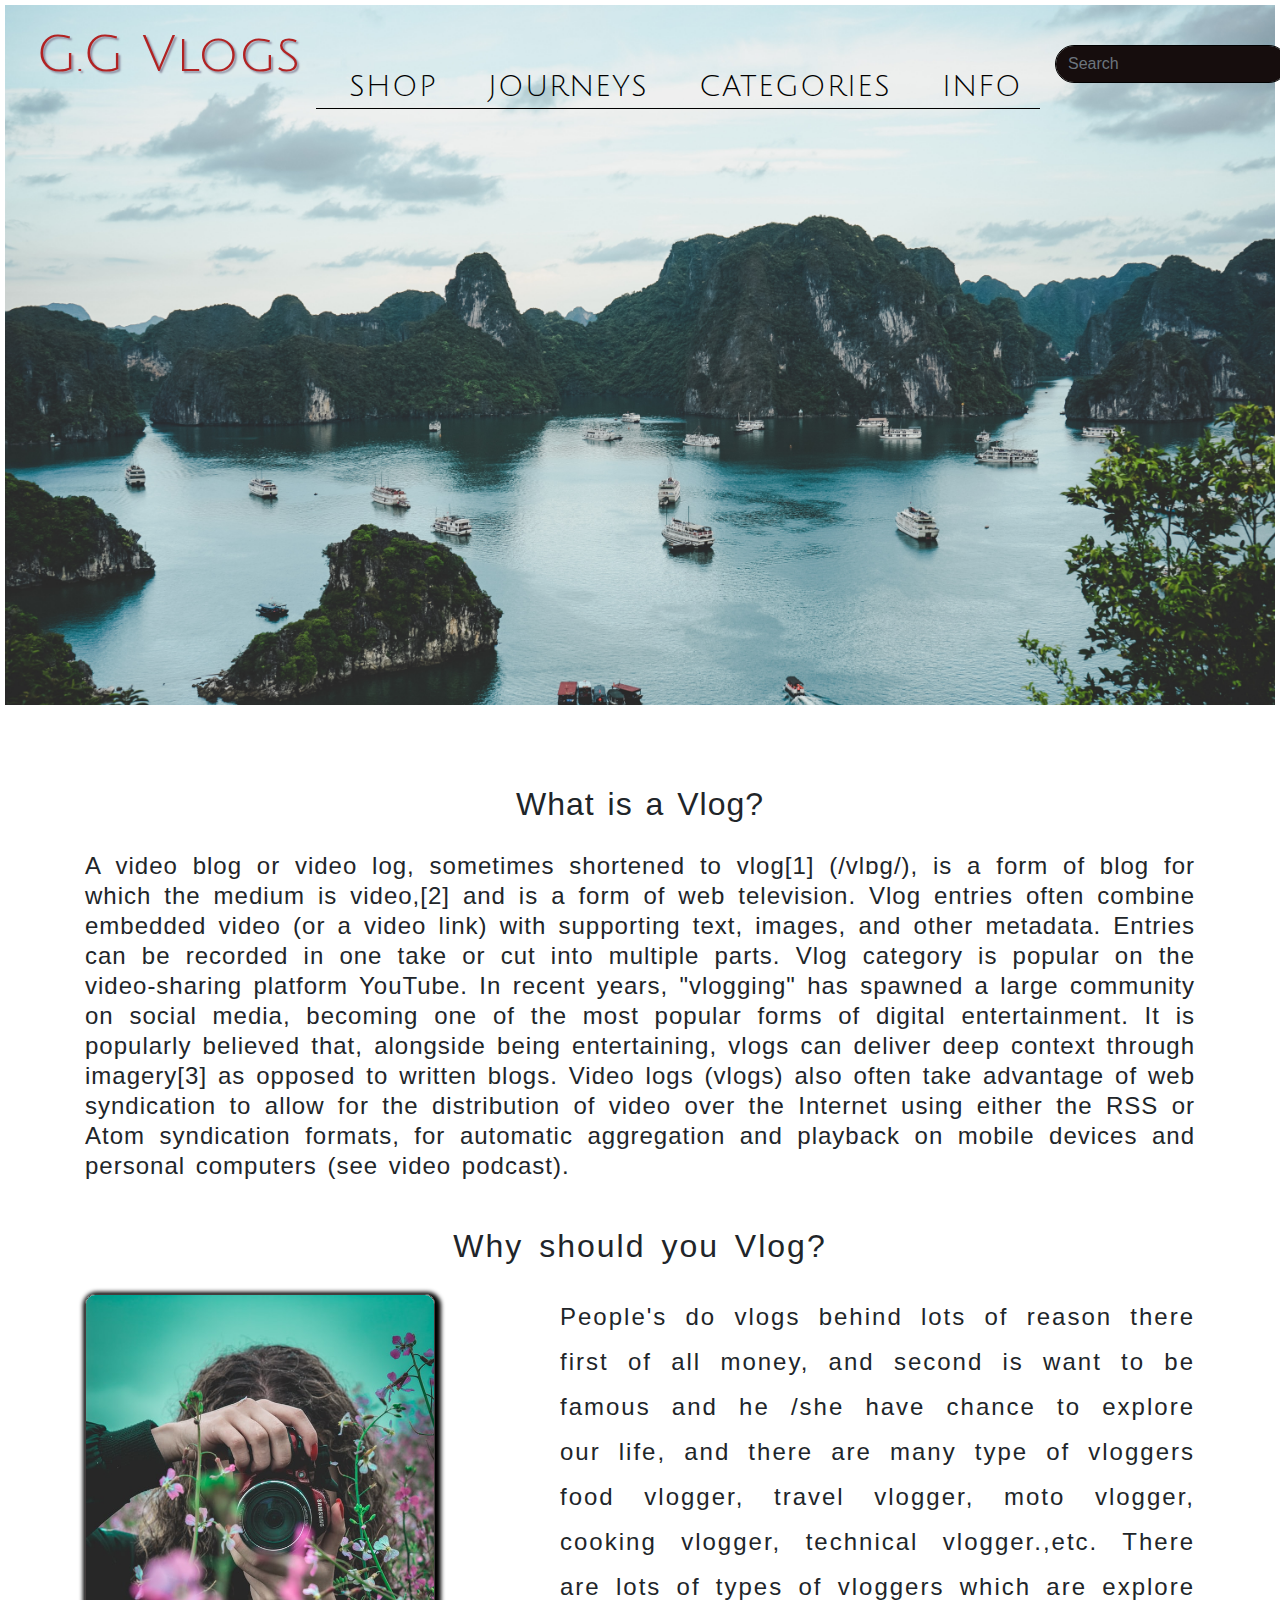
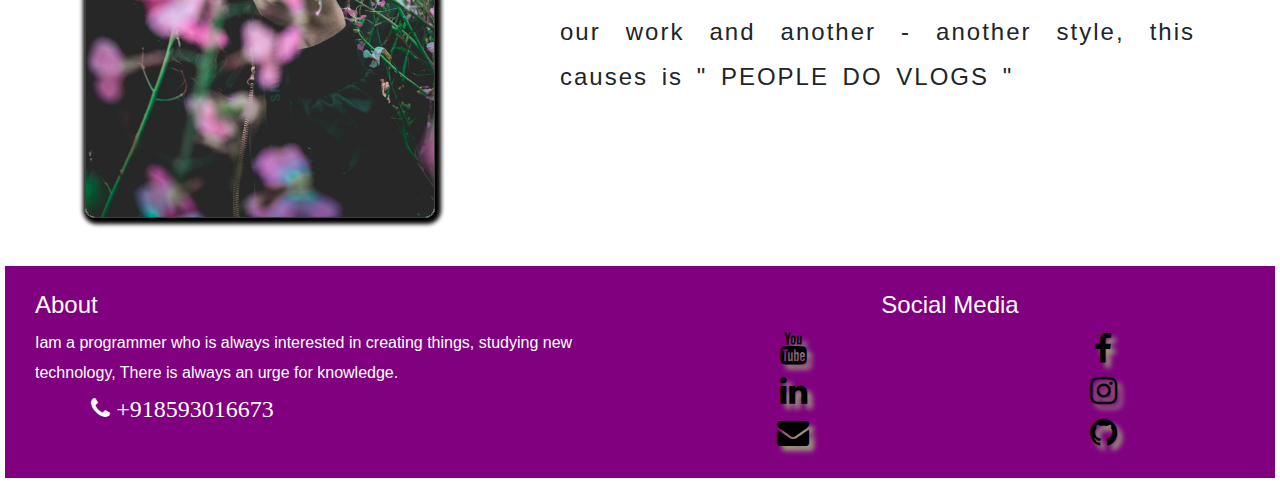
<file: index.html>
<!doctype html>
<html lang="en">

<head>
    <title>Title</title>
    <!-- Required meta tags -->
    <meta charset="utf-8">
    <link rel="preconnect" href="https://fonts.gstatic.com">
    <link href="https://fonts.googleapis.com/css2?family=Julius+Sans+One&display=swap" rel="stylesheet">
    <link rel="stylesheet" href="https://stackpath.bootstrapcdn.com/font-awesome/4.7.0/css/font-awesome.min.css">
    <link rel="stylesheet" href="https://fonts.googleapis.com/css2?family=Lobster&family=Open+Sans&display=swap">
    <meta name="viewport" content="width=device-width, initial-scale=1, shrink-to-fit=no">
    <link rel="stylesheet" href="navbar.css">

<body>
    <div class="col-sm-12 front" class="img-fluid">
        <nav class="navbar navbar-expand-sm navbar-light bg-ligh navbar-transperent">
            <a class="navbar-brand" href="index.html">
                <P>G.G Vlogs</P>
            </a>
            <button class="navbar-toggler d-lg-none" type="button" data-toggle="collapse"
                data-target="#collapsibleNavId" aria-controls="collapsibleNavId" aria-expanded="false"
                aria-label="Toggle navigation">
                <span class="navbar-toggler-icon"></span>
            </button>
            <div class="collapse navbar-collapse" id="collapsibleNavId">
                <ul class="navbar-nav mx-auto text-md-center">

                    <li class="nav-item">
                        <a class="nav-link" href="#" style="color:black; ">Shop</a>
                    </li>
                    <li class="nav-item">
                        <a class="nav-link" href="#" style="color:black;">journeys</a>
                    </li>
                    <li class="nav-item">
                        <a class="nav-link" href="gallery.html" style="color:black;">Categories</a>
                    </li>
                    <li class="nav-item">
                        <a class="nav-link" href="#" style="color:black;">info</a>
                    </li>

                </ul>
                <form class="form-inline my-2 my-lg-0">
                    <div class="search-icon">
                        <div class="col-sm-9">
                            <input class="form-control search" type="text" placeholder="Search">
                        </div>

                        <div class="social-icon fa fa-search text-center col-sm-3" type="submit"></div>

                    </div>
            </div>
            </form>
    </div>
    </nav>
    </div>

    <!-- <div class="full">
    <div class="col-sm-12 description">
        <p>This gallery shows pics that I have selected for this project</p>  
    </div>
    <div class="row">
      
        <div class="col-sm-3 img1"></div>
        

        <div class="col-sm-3 img2"></div>

        <div class="col-sm-3 img3"></div>
     
    </div>
</div> -->
    <div class="container test">
        <h2 class="text-center">What is a Vlog?</h2>
        <p>A video blog or video log, sometimes shortened to vlog[1] (/vlɒɡ/), is a form of blog for which the medium is
            video,[2] and is a form of web television. Vlog entries often combine embedded video (or a video link) with
            supporting text, images, and other metadata. Entries can be recorded in one take or cut into multiple parts.
            Vlog category is popular on the video-sharing platform YouTube.

            In recent years, "vlogging" has spawned a large community on social media, becoming one of the most popular
            forms of digital entertainment. It is popularly believed that, alongside being entertaining, vlogs can
            deliver deep context through imagery[3] as opposed to written blogs.

            Video logs (vlogs) also often take advantage of web syndication to allow for the distribution of video over
            the Internet using either the RSS or Atom syndication formats, for automatic aggregation and playback on
            mobile devices and personal computers (see video podcast).</p>
    </div>
    <div class="container why">
        <h2 class="text-center">Why should you Vlog?</h2>
        <div class="row">
        <div class="col-sm-4 cam">
            <img src="./lady_with_cam.jpg" alt="cam" class="img-fluid">
        </div>
        <div class="col-sm-1"></div>
        <div class="col-sm-7">
            <p>
                People's do vlogs behind lots of reason there first of all money, and second is want to be famous and he
                /she have chance to explore our life, and there are many type of vloggers food vlogger, travel vlogger,
                moto vlogger, cooking vlogger, technical vlogger.,etc. There are lots of types of vloggers which are
                explore our work and another - another style, this causes is " PEOPLE DO VLOGS "
            </p>


        </div>
        
    </div>
</div>
    <br>
        <br>

    <footer class="col-sm-12 footer row">

        <div class="col-sm-6 about">
            <h4>About</h4>
            <h6>Iam a programmer who is always interested in creating things, studying new technology, There is always
                an urge for knowledge.

            </h6>
            <a href="tel:8593016673">
                <div class="social-icon fa fa-phone w-50 text-center  mr-1" style="font-size:1.5rem; color:white">
                    +918593016673</div>
            </a>
        </div>
        <div class="col-sm-6 text-center">
            <h4>Social Media</h4>
            <div class="row">
                <div class="col-sm-6 links">
                    <a href="https://www.youtube.com/channel/UCUd0di63gV8KoOoSWcD8q7w">
                        <div class="social-icon fa fa-youtube w-50 text-center  mr-1"></div>
                    </a>
                    <a href="https://www.linkedin.com/in/gokul-ganesh-2a37a91b5">
                        <div class="social-icon fa fa-linkedin w-50 text-center  mr-1"></div>
                    </a>
                    <a href="mailto:gokulganesh189@gmail.com">
                        <div class="social-icon fa fa-envelope w-50 text-center  mr-1"></div>
                    </a>
                </div>

                <div class="col-sm-6 links">
                    <a href="https://www.facebook.com/gokul.ganeshmannar">
                        <div class="social-icon fa fa-facebook w-50 text-center  mr-1"></div>
                    </a>
                    <a href="https://www.instagram.com/gokugokulganesh">
                        <div class="social-icon fa fa-instagram w-50 text-center  mr-1"></div>
                    </a>
                    <a href="https://github.com/gokul1996-django">
                        <div class="social-icon fa fa-github w-50 text-center  mr-1"></div>
                    </a>
                </div>
            </div>
            <br>
        </div>

    </footer>
    <!-- Bootstrap CSS -->
    <link rel="stylesheet" href="https://stackpath.bootstrapcdn.com/bootstrap/4.3.1/css/bootstrap.min.css"
        integrity="sha384-ggOyR0iXCbMQv3Xipma34MD+dH/1fQ784/j6cY/iJTQUOhcWr7x9JvoRxT2MZw1T" crossorigin="anonymous">
    <script src="https://code.jquery.com/jquery-3.3.1.slim.min.js"
        integrity="sha384-q8i/X+965DzO0rT7abK41JStQIAqVgRVzpbzo5smXKp4YfRvH+8abtTE1Pi6jizo"
        crossorigin="anonymous"></script>
    <script src="https://cdnjs.cloudflare.com/ajax/libs/popper.js/1.14.7/umd/popper.min.js"
        integrity="sha384-UO2eT0CpHqdSJQ6hJty5KVphtPhzWj9WO1clHTMGa3JDZwrnQq4sF86dIHNDz0W1"
        crossorigin="anonymous"></script>
    <script src="https://stackpath.bootstrapcdn.com/bootstrap/4.3.1/js/bootstrap.min.js"
        integrity="sha384-JjSmVgyd0p3pXB1rRibZUAYoIIy6OrQ6VrjIEaFf/nJGzIxFDsf4x0xIM+B07jRM"
        crossorigin="anonymous"></script>

</body>

</html>
</file>
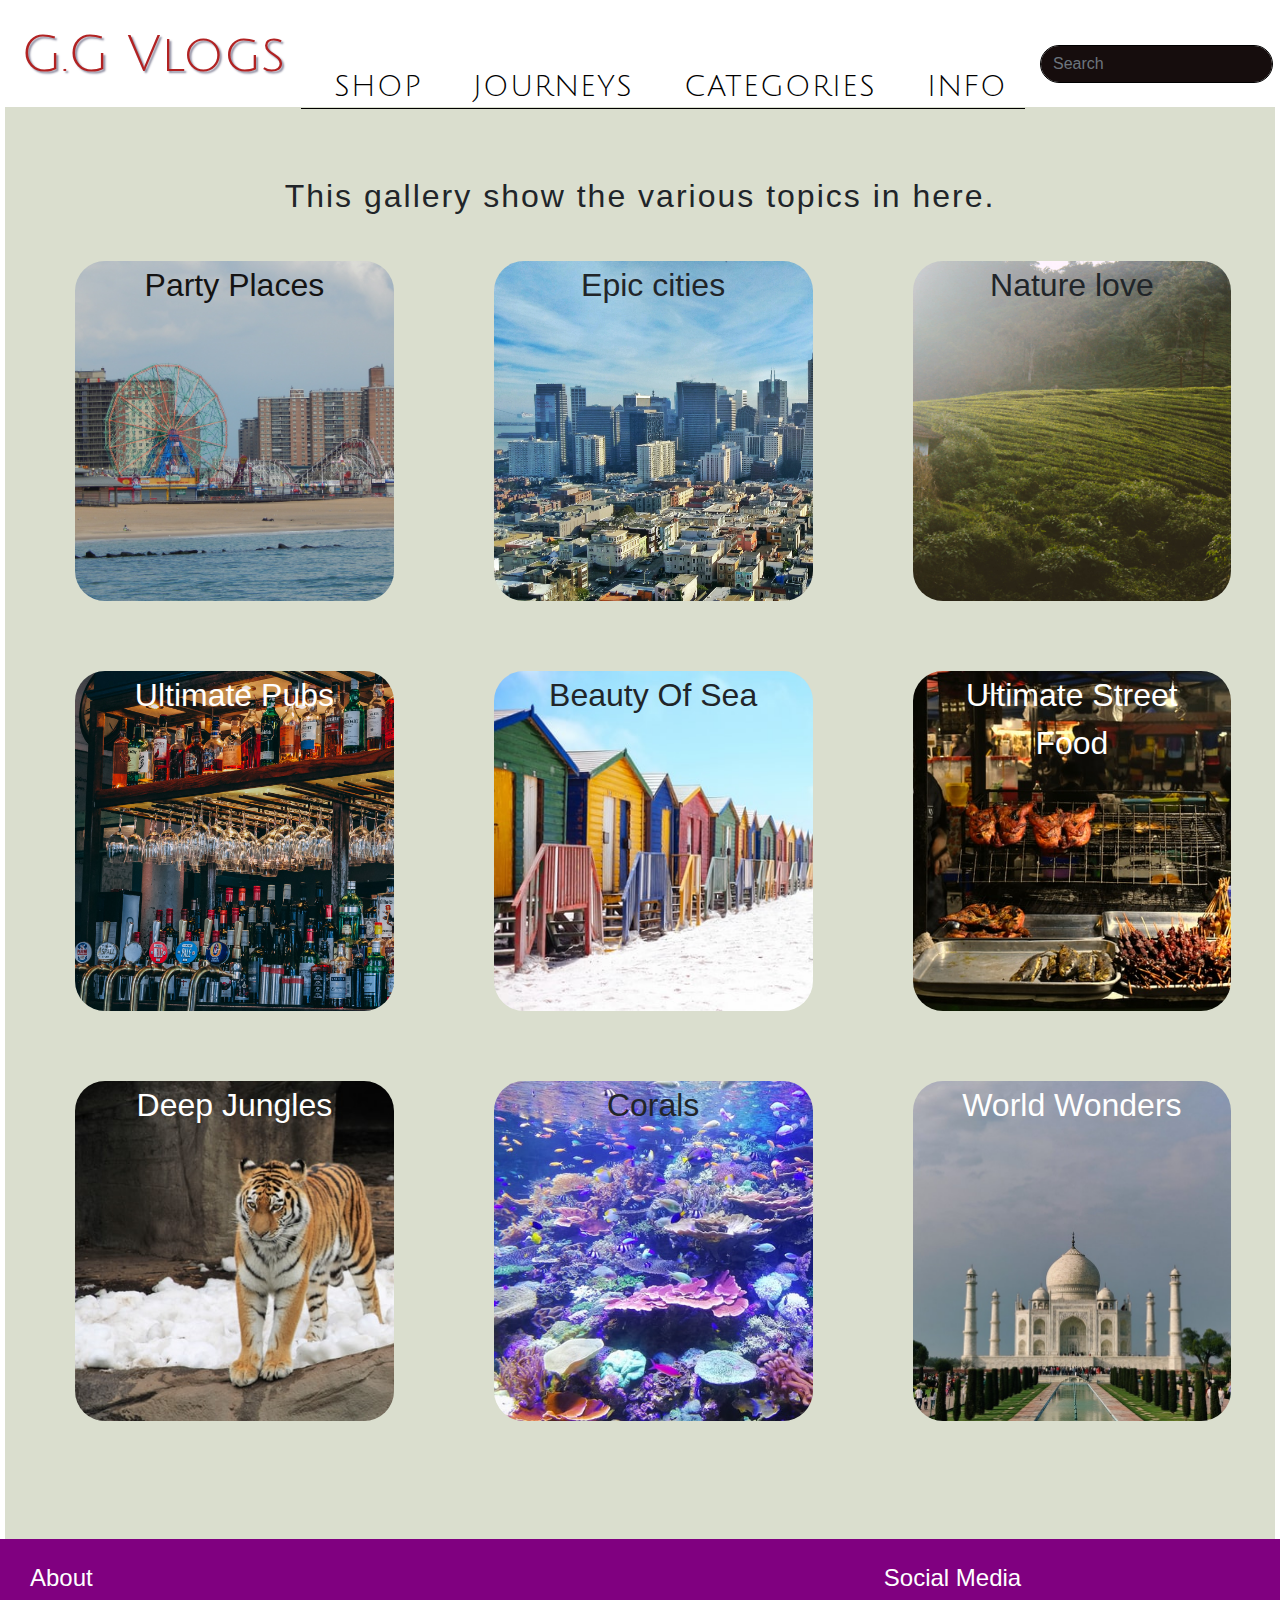
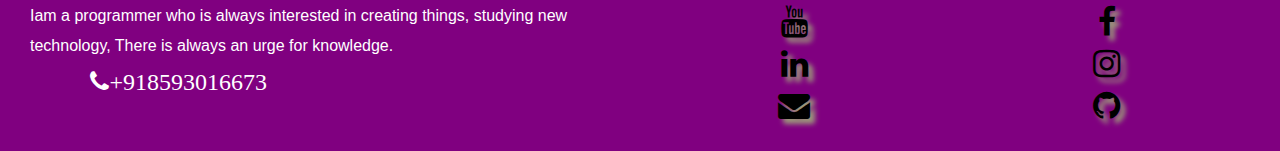
<file: gallery.html>
<!doctype html>
<html lang="en">
  <head>
    <title>Title</title>
    <!-- Required meta tags -->
    <meta charset="utf-8">
    <meta name="viewport" content="width=device-width, initial-scale=1, shrink-to-fit=no">

    <!-- Bootstrap CSS -->
    <link href="https://fonts.googleapis.com/css2?family=Julius+Sans+One&display=swap" rel="stylesheet">
    <link rel="stylesheet" href="https://stackpath.bootstrapcdn.com/font-awesome/4.7.0/css/font-awesome.min.css">
    <link rel="stylesheet" href="https://stackpath.bootstrapcdn.com/bootstrap/4.3.1/css/bootstrap.min.css" integrity="sha384-ggOyR0iXCbMQv3Xipma34MD+dH/1fQ784/j6cY/iJTQUOhcWr7x9JvoRxT2MZw1T" crossorigin="anonymous">
    <link rel="stylesheet" href="navbar.css">
</head>
  <body>
    <nav class="navbar navbar-expand-sm navbar-light bg-ligh navbar-transperent">
        <a class="navbar-brand" href="index.html"><P>G.G Vlogs</P></a>
        <button class="navbar-toggler d-lg-none" type="button" data-toggle="collapse" data-target="#collapsibleNavId" aria-controls="collapsibleNavId"
            aria-expanded="false" aria-label="Toggle navigation">
            <span class="navbar-toggler-icon"></span>
        </button>
        <div class="collapse navbar-collapse" id="collapsibleNavId">
            <ul class="navbar-nav mx-auto text-md-center">
           
                <li class="nav-item">
                    <a class="nav-link" href="#" style="color:black; ">Shop</a>
                </li>
                <li class="nav-item">
                    <a class="nav-link" href="#"  style="color:black;">journeys</a>
                </li>
                <li class="nav-item">
                    <a class="nav-link" href="gallery.html"  style="color:black;">Categories</a>
                </li>
                 <li class="nav-item">
                    <a class="nav-link" href="#"  style="color:black;">info</a>
                </li>
              
            </ul>
            <form class="form-inline my-2 my-lg-0">
                <div class="search-icon">
                    <div class="col-sm-9">
                <input class="form-control search" type="text" placeholder="Search">
              </div>
   
                <div class="social-icon fa fa-search text-center col-sm-3" type="submit"></div>
  
                </div>
              </div>
              </form>
        </div>
    </nav>  
    <div class="full">
        <div class="col-sm-12 description">
            <h2>This gallery show the various topics in here.<h2>  
        </div>
        <div class="row">
          
            <div class="col-sm-3 img1"><a href="party.html" style="color:rgb(20, 19, 19);"><p class="text-center" style="font-size:2rem;"> Party Places</p></a></div>
            
    
            <div class="col-sm-3 img2"><p class="text-center" style="font-size:2rem;">Epic cities</p></div>
    
            <div class="col-sm-3 img3"><p class="text-center" style="font-size:2rem;">Nature love</p></div>
         
            
        </div>
        <div class="row">
          
            <div class="col-sm-3 img4"><p class="text-center" style="font-size:2rem; color:white">Ultimate Pubs</p></div>
            
    
            <div class="col-sm-3 img5"><p class="text-center" style="font-size:2rem;">Beauty Of Sea</p></div>
    
            <div class="col-sm-3 img6"><p class="text-center" style="font-size:2rem; color:white">Ultimate Street Food</p></div>
         
            
        </div>
        <div class="row">
          
            <div class="col-sm-3 img7"><p class="text-center" style="font-size:2rem; color:white">Deep Jungles</p></div>
            
    
            <div class="col-sm-3 img8"><p class="text-center" style="font-size:2rem;">Corals</p></div>
    
            <div class="col-sm-3 img9"><p class="text-center" style="font-size:2rem; color:white">World Wonders</p></div>
         
            
        </div>
        <br>
        <br>
    </div>
    <footer class="col-sm-12 footer row">
    
        <div class="col-sm-6 about"> <h4>About</h4>
       <h6>Iam a  programmer who is always interested in creating things, studying new technology, There is always an urge for knowledge.
         
       </h6> 
      <a href="tel:8593016673"><div class="social-icon fa fa-phone w-50 text-center  mr-1" style="font-size:1.5rem; color:white">+918593016673</div></a>
       </div>
       <div class="col-sm-6 text-center"><h4>Social Media</h4> 
         <div class="row">
        <div class="col-sm-6 links">
         <a href="https://www.youtube.com/channel/UCUd0di63gV8KoOoSWcD8q7w"><div class="social-icon fa fa-youtube w-50 text-center  mr-1"></div></a>
         <a href="https://www.linkedin.com/in/gokul-ganesh-2a37a91b5"><div class="social-icon fa fa-linkedin w-50 text-center  mr-1"></div></a>
         <a href ="mailto:gokulganesh189@gmail.com"><div class="social-icon fa fa-envelope w-50 text-center  mr-1"></div></a>
       </div>
      
        <div class="col-sm-6 links">
        <a href="https://www.facebook.com/gokul.ganeshmannar"><div class="social-icon fa fa-facebook w-50 text-center  mr-1"></div></a>
        <a href="https://www.instagram.com/gokugokulganesh"><div class="social-icon fa fa-instagram w-50 text-center  mr-1"></div></a>
       <a href="https://github.com/gokul1996-django"><div class="social-icon fa fa-github w-50 text-center  mr-1"></div></a> 
       </div>
       </div>
       <br>
      </div>
      
      </footer>
    <!-- Optional JavaScript -->
    <!-- jQuery first, then Popper.js, then Bootstrap JS -->
    <script src="https://code.jquery.com/jquery-3.3.1.slim.min.js" integrity="sha384-q8i/X+965DzO0rT7abK41JStQIAqVgRVzpbzo5smXKp4YfRvH+8abtTE1Pi6jizo" crossorigin="anonymous"></script>
    <script src="https://cdnjs.cloudflare.com/ajax/libs/popper.js/1.14.7/umd/popper.min.js" integrity="sha384-UO2eT0CpHqdSJQ6hJty5KVphtPhzWj9WO1clHTMGa3JDZwrnQq4sF86dIHNDz0W1" crossorigin="anonymous"></script>
    <script src="https://stackpath.bootstrapcdn.com/bootstrap/4.3.1/js/bootstrap.min.js" integrity="sha384-JjSmVgyd0p3pXB1rRibZUAYoIIy6OrQ6VrjIEaFf/nJGzIxFDsf4x0xIM+B07jRM" crossorigin="anonymous"></script>
  </body>
</html>
</file>
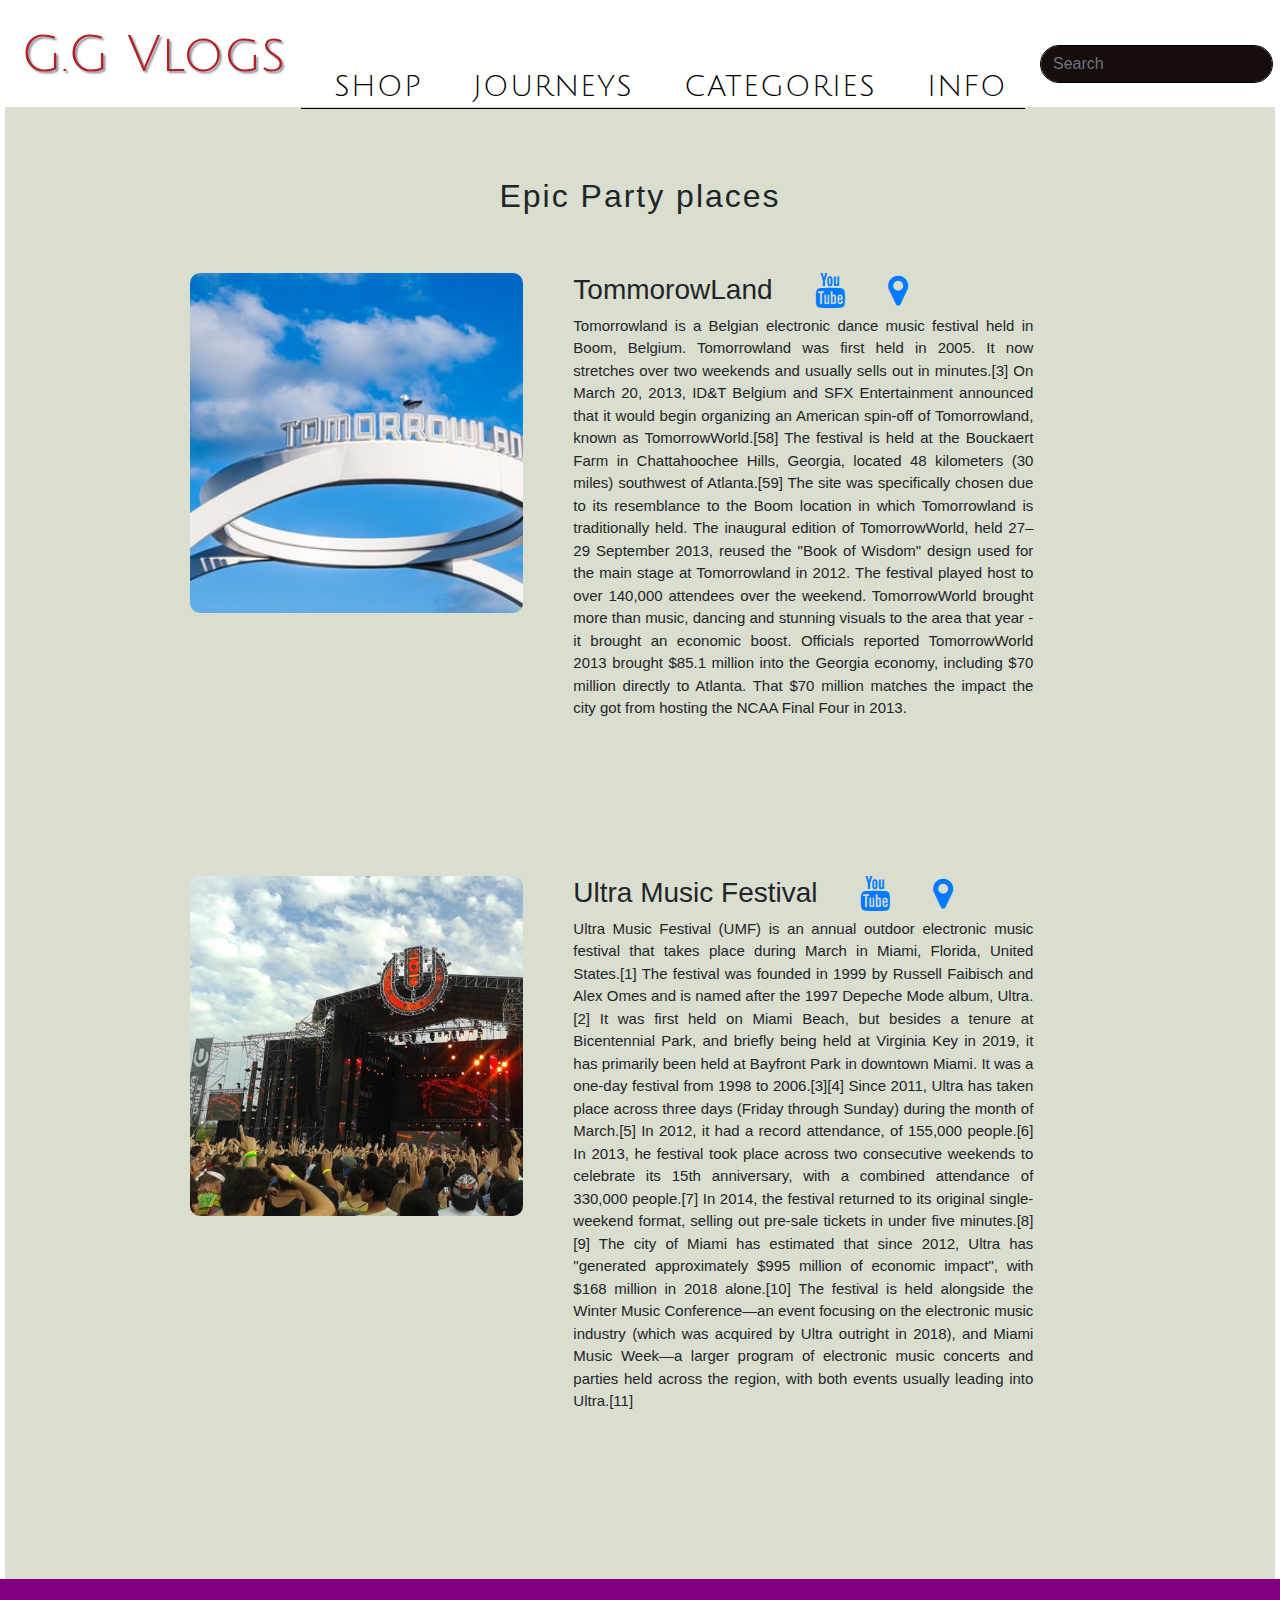
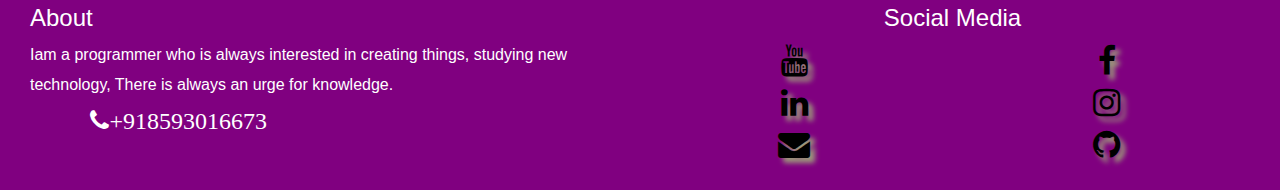
<file: party.html>
<!doctype html>
<html lang="en">
  <head>
    <title>Title</title>
    <!-- Required meta tags -->
    <meta charset="utf-8">
    <meta name="viewport" content="width=device-width, initial-scale=1, shrink-to-fit=no">

    <!-- Bootstrap CSS -->
    <link href="https://fonts.googleapis.com/css2?family=Julius+Sans+One&display=swap" rel="stylesheet">
    <link rel="stylesheet" href="https://stackpath.bootstrapcdn.com/font-awesome/4.7.0/css/font-awesome.min.css">
    <link rel="stylesheet" href="https://stackpath.bootstrapcdn.com/bootstrap/4.3.1/css/bootstrap.min.css" integrity="sha384-ggOyR0iXCbMQv3Xipma34MD+dH/1fQ784/j6cY/iJTQUOhcWr7x9JvoRxT2MZw1T" crossorigin="anonymous">
    <link rel="stylesheet" href="navbar.css">
</head>
  <body>
    <nav class="navbar navbar-expand-sm navbar-light bg-ligh navbar-transperent">
        <a class="navbar-brand" href="index.html"><P>G.G Vlogs</P></a>
        <button class="navbar-toggler d-lg-none" type="button" data-toggle="collapse" data-target="#collapsibleNavId" aria-controls="collapsibleNavId"
            aria-expanded="false" aria-label="Toggle navigation">
            <span class="navbar-toggler-icon"></span>
        </button>
        <div class="collapse navbar-collapse" id="collapsibleNavId">
            <ul class="navbar-nav mx-auto text-md-center">
           
                <li class="nav-item">
                    <a class="nav-link" href="#" style="color:black; ">Shop</a>
                </li>
                <li class="nav-item">
                    <a class="nav-link" href="#"  style="color:black;">journeys</a>
                </li>
                <li class="nav-item">
                    <a class="nav-link" href="gallery.html"  style="color:black;">Categories</a>
                </li>
                 <li class="nav-item">
                    <a class="nav-link" href="#"  style="color:black;">info</a>
                </li>
              
            </ul>
            <form class="form-inline my-2 my-lg-0">
                <div class="search-icon">
                    <div class="col-sm-9">
                <input class="form-control search" type="text" placeholder="Search">
              </div>
   
                <div class="social-icon fa fa-search text-center col-sm-3" type="submit"></div>
  
                </div>
              </div>
              </form>
        </div>
    </nav>  
<div class="full">
    <div class="container party">
        <h2>Epic Party places</h2>
        <div class="col-sm-12 row">
            <div class="col-sm-4 party_image1"></div>
           
            <div class="col-sm-6 row party_description">
               <h3>TommorowLand </h3>  <a href="#" class="social-icon fa fa-youtube w-25 text-center"></a>
               <a href="#" class="social-icon fa fa-map-marker text-center"></a>
               <p>Tomorrowland is a Belgian electronic dance music festival held in Boom, Belgium. Tomorrowland was first held in 2005. It now stretches over two weekends and usually sells out in minutes.[3]
                On March 20, 2013, ID&T Belgium and SFX Entertainment announced that it would begin organizing an American spin-off of Tomorrowland, known as TomorrowWorld.[58] The festival is held at the Bouckaert Farm in Chattahoochee Hills, Georgia, located 48 kilometers (30 miles) southwest of Atlanta.[59] The site was specifically chosen due to its resemblance to the Boom location in which Tomorrowland is traditionally held.

                The inaugural edition of TomorrowWorld, held 27–29 September 2013, reused the "Book of Wisdom" design used for the main stage at Tomorrowland in 2012. The festival played host to over 140,000 attendees over the weekend. TomorrowWorld brought more than music, dancing and stunning visuals to the area that year - it brought an economic boost. Officials reported TomorrowWorld 2013 brought $85.1 million into the Georgia economy, including $70 million directly to Atlanta. That $70 million matches the impact the city got from hosting the NCAA Final Four in 2013.
              
            </p>
            </div>
        </div>
        <div class="col-sm-12 row">
            <div class="col-sm-4 party_image2"></div>
           
            <div class="col-sm-6 row party_description">
               <h3>Ultra Music Festival</h3>  <a href="#" class="social-icon fa fa-youtube w-25 text-center"></a>
               <a href="#" class="social-icon fa fa-map-marker text-center"></a>
               <p>
                Ultra Music Festival (UMF) is an annual outdoor electronic music festival that takes place during March in Miami, Florida, United States.[1] The festival was founded in 1999 by Russell Faibisch and Alex Omes and is named after the 1997 Depeche Mode album, Ultra.[2]

                It was first held on Miami Beach, but besides a tenure at Bicentennial Park, and briefly being held at Virginia Key in 2019, it has primarily been held at Bayfront Park in downtown Miami. It was a one-day festival from 1998 to 2006.[3][4]
                
                Since 2011, Ultra has taken place across three days (Friday through Sunday) during the 
                month of March.[5] In 2012, it had a record attendance, of 155,000 people.[6] In 2013, 
                he festival took place across two consecutive weekends to celebrate its 15th anniversary, with a 
                combined attendance of 330,000 people.[7] In 2014, the festival returned to its 
                original single-weekend format, selling out pre-sale tickets in under five minutes.[8][9] 
                The city of Miami has estimated that since 2012, Ultra has "generated approximately $995 million of
                 economic impact", with $168 million in 2018 alone.[10]
                
                The festival is held alongside the Winter Music Conference—an event focusing 
                on the electronic music industry (which was acquired by Ultra outright in 2018), 
                and Miami Music Week—a larger program of electronic music concerts and parties held
                 across the region, with both events usually leading into Ultra.[11]
            </p>
            </div>
        </div>
        
        
    </div>



</div>
    <footer class="col-sm-12 footer row">
    
        <div class="col-sm-6 about"> <h4>About</h4>
       <h6>Iam a  programmer who is always interested in creating things, studying new technology, There is always an urge for knowledge.
         
       </h6> 
      <a href="tel:8593016673"><div class="social-icon fa fa-phone w-50 text-center  mr-1" style="font-size:1.5rem; color:white">+918593016673</div></a>
       </div>
       <div class="col-sm-6 text-center"><h4>Social Media</h4> 
         <div class="row">
        <div class="col-sm-6 links">
         <a href="https://www.youtube.com/channel/UCUd0di63gV8KoOoSWcD8q7w"><div class="social-icon fa fa-youtube w-50 text-center  mr-1"></div></a>
         <a href="https://www.linkedin.com/in/gokul-ganesh-2a37a91b5"><div class="social-icon fa fa-linkedin w-50 text-center  mr-1"></div></a>
         <a href ="mailto:gokulganesh189@gmail.com"><div class="social-icon fa fa-envelope w-50 text-center  mr-1"></div></a>
       </div>
      
        <div class="col-sm-6 links">
        <a href="https://www.facebook.com/gokul.ganeshmannar"><div class="social-icon fa fa-facebook w-50 text-center  mr-1"></div></a>
        <a href="https://www.instagram.com/gokugokulganesh"><div class="social-icon fa fa-instagram w-50 text-center  mr-1"></div></a>
       <a href="https://github.com/gokul1996-django"><div class="social-icon fa fa-github w-50 text-center  mr-1"></div></a> 
       </div>
       </div>
       <br>
      </div>
      
      </footer>
    <!-- Optional JavaScript -->
    <!-- jQuery first, then Popper.js, then Bootstrap JS -->
    <script src="https://code.jquery.com/jquery-3.3.1.slim.min.js" integrity="sha384-q8i/X+965DzO0rT7abK41JStQIAqVgRVzpbzo5smXKp4YfRvH+8abtTE1Pi6jizo" crossorigin="anonymous"></script>
    <script src="https://cdnjs.cloudflare.com/ajax/libs/popper.js/1.14.7/umd/popper.min.js" integrity="sha384-UO2eT0CpHqdSJQ6hJty5KVphtPhzWj9WO1clHTMGa3JDZwrnQq4sF86dIHNDz0W1" crossorigin="anonymous"></script>
    <script src="https://stackpath.bootstrapcdn.com/bootstrap/4.3.1/js/bootstrap.min.js" integrity="sha384-JjSmVgyd0p3pXB1rRibZUAYoIIy6OrQ6VrjIEaFf/nJGzIxFDsf4x0xIM+B07jRM" crossorigin="anonymous"></script>
  </body>
</html>
</file>
<file: navbar.css>
body{
    padding: 5px;

}
.navbar{
    outline: none;
}

a.navbar-brand p {
  
    font-family: 'Julius Sans One', sans-serif;
    font-size: 50px;
    color: firebrick;
    text-shadow: 2px 2px 2px #8c8ca0;

}

.front{

    height:700px;
    background-image: url(./malasya.jpg);
    background-size: cover;
    background-repeat: no-repeat;
}
.full{
    background-color: #dadece;
    margin-top:-50px;

   
}
.description{
    padding:50px 50px 10px 50px;
    font-size: 35px;

    margin-top: 35px;

    text-align: center;
   
}
.description h2{
    text-align: center;
    font-weight: 400;
    letter-spacing: 2px;
    padding:20px 20px 0px 20px;
}
.collapse ul li {
    border-bottom: 1px solid black;
}

.nav-item a{
    font-family: 'Julius Sans One', sans-serif;
    word-spacing: 2px;
    margin:40px 10px -10px 25px;
   font-size: 29px; 
   text-transform: uppercase;
   letter-spacing: 1px;
   
   transition-duration: .5s;

}

.nav-item a:hover{
    
    transform:scale(1.3);
    

}
form .search{
    background-color:#160d0d;
    border:1px solid black;
    border-radius: 20px;
 
}
button{
    background-color: #3e61d4;
    padding:8px;
    outline:none;
    border-radius: 20px;
    transition-duration: .8s;
    border-radius: 50%;
    box-shadow: 2px 2px 2px #8c8ca0;
  
}
.search-icon{
    display:flex;
}
.fa-search{
    margin-top:6px;
    font-size: 25px;
    transition-duration: .5s;
}
.fa-search:hover{
    transform:scale(1.3);
}
.full .row{
    padding-left:25px;
    padding-bottom:70px;
}


.img1{
    background-image:url(./light.jpg);
    height:340px;
    
    background-size: cover;
   
    border-radius: 30px;
    box-shadow:none;
    margin-left:60px;
    margin-right:40px;
    transition-duration: .5s;

}
.img1 a p:hover{
    text-decoration: dashed;
}
.img2{
    background-image:url(./city.jpg);
    height:340px;
    background-size: cover;

    border-radius: 30px;
    box-shadow:none;
    margin-left:60px;
    margin-right:40px;
    transition-duration: .5s;
}
.img3{
    background-image:url(./kodaicanal.jpg);
    height:340px;
    background-size: cover;
 
    border-radius: 30px;
    box-shadow: none;
    margin-left:60px;
    margin-right:40px;
    transition-duration: .5s;
}

.img4{
    background-image:url(./pub.jpg);
    height:340px;
    
    background-size: cover;
   
    border-radius: 30px;
    box-shadow:none;
    margin-left:60px;
    margin-right:40px;
    transition-duration: .5s;
}

.img5{
    background-image:url(./seashore.jpg);
    height:340px;
    
    background-size: cover;
   
    border-radius: 30px;
    box-shadow:none;
    margin-left:60px;
    margin-right:40px;
    transition-duration: .5s;

}

.img6{
    background-image:url(./streetfood.jpg);
    height:340px;
    
    background-size: cover;
   
    border-radius: 30px;
    box-shadow:none;
    margin-left:60px;
    margin-right:40px;
    transition-duration: .5s;

}
.img7{
    background-image:url(./forest.jpg);
    height:340px;
    
    background-size: cover;
   
    border-radius: 30px;
    box-shadow:none;
    margin-left:60px;
    margin-right:40px;
    transition-duration: .5s;

}
.img8{
    background-image:url(./coral.jpg);
    height:340px;
    
    background-size: cover;
   
    border-radius: 30px;
    box-shadow:none;
    margin-left:60px;
    margin-right:40px;
    transition-duration: .5s;   

}
.img9{
    background-image:url(./taj.jpg);
    height:340px;
    
    background-size: cover;
   
    border-radius: 30px;
    box-shadow:none;
    margin-left:60px;
    margin-right:40px;
    transition-duration: .5s;

}
.img1:hover,.img2:hover,.img3:hover,.img4:hover,.img5:hover,.img6:hover,.img7:hover,.img8:hover,.img9:hover{
    border-radius:10px;
    transform:scale(1.3);
    box-shadow: 10px 10px 10px  black;
    z-index: 100;
    text-shadow:10px 10px 10px  black; ;
}
.test h2{
    padding:20px;
    font-weight:400;
    transition-duration:1s;
}
.test h2:hover{
    transform:scale(1.2);
}
.test{
    background-color:#ffffff;
    padding-top:60px;
    padding-bottom:60px;
    font-size:1.5rem;
    text-align:justify;
    line-height:30px;
    word-spacing: 3px;
    letter-spacing: 1px;
}
.why {
    background-color:#ffffff;
    font-size:1.5rem;
    text-align:justify;
    line-height:45px;
    word-spacing: 5px;
    letter-spacing: 2px;
}
.why h2{
    padding:20px;
    font-weight:400;
    margin-top:-50px;
    transition-duration:1s;
}
.why h2:hover{
    transform:scale(1.2);
}
.why .cam img{
    border:1px solid #443e3e;
    border-radius: 10px;
    box-shadow: 2px 2px 4px 4px #020202;
}



.footer{
    background-color: purple;
    color:white;
    position: absolute;
    left:15px;
    padding-top: 25px;
}
.about h6{
    line-height: 30px;
}
.about a social-icon{
    color:blue;
    font-size: 5rem;
}
.links a .social-icon{
    font-size: 2rem;
    padding:5px;
    
    text-decoration: none;
    color:black;
    text-shadow:5px 5px 5px #9b967a;

}
.links a .fa-youtube:hover{
    color:#ad1f1f;
}
.links a .fa-linkedin:hover{
    color:#0e30b9;
}

.links a .fa-envelope:hover{
    color:#ecdcdc;
}

.links a .fa-facebook:hover{
    color:#0b53b1;
}

.links a .fa-instagram:hover{
    color:#ca171a;
}

.links a .fa-github:hover{
    color:#5a12a1;
}
.fa-heart{
    color:#867e7e;
    font-size: 30px;
}
.fa-comment{
    color:#867e7e;
    font-size: 30px;
}
.fa-shopping-cart{
    color:#867e7e;
    font-size: 40px;
}

.fa-heart:hover{
    color:#831e6f;
    font-size: 33px;
}
.fa-comment:hover{
    color:#831e6f;
    font-size: 33px;
}
.fa-shopping-cart:hover{
    color:black;
    font-size: 45px;
}

/* party places */

.party{
    padding:50px 50px 10px 50px;
    font-size: 35px;
    margin-top: 35px;
    text-align: center;
  
    
}

.party h2{
    text-align: center;
    font-weight: 400;
    letter-spacing: 2px;
    padding:20px 20px 50px 20px;
}
.party_image1{
    background-image:url(./tomorrowland_1.jpg);
    height:340px;
    background-size: cover;
    border-radius: 10px;
    box-shadow:none;
    margin-left:60px;
    margin-right:40px;
    transition-duration: .5s;

}
.party_image1:hover{
    background-image:url(./tomorrowland_2.jpg);

}
.party_image2{
    background-image:url(./umf_2.jpg);
    height:340px;
    background-size: cover;
    border-radius: 10px;
    box-shadow:none;
    margin-left:60px;
    margin-right:40px;
    transition-duration: .5s;

}
.party_image2:hover{
    background-image:url(./umf_1.jpg);

}
.party_description h3{
    font-weight: 400;
}
.party_description p{
    font-size:15px;
    text-align: justify;
}
</file>
